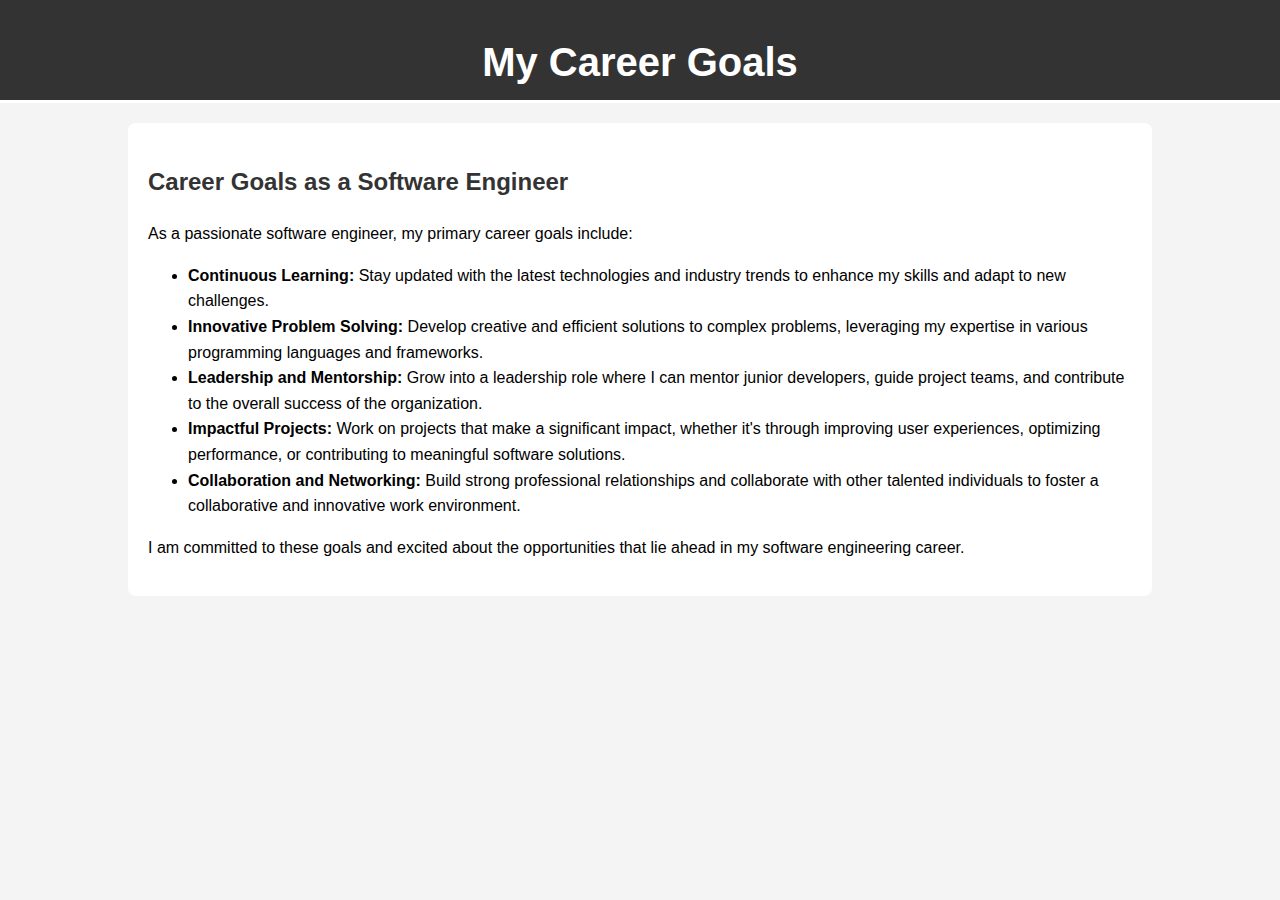
<file: goals.html>
<!DOCTYPE html>
<html lang="en">
  <head>
    <meta charset="UTF-8" />
    <meta name="viewport" content="width=device-width, initial-scale=1.0" />
    <title>Career Goals</title>
    <style>
      body {
        font-family: Arial, sans-serif;
        line-height: 1.6;
        margin: 0;
        padding: 0;
        background-color: #f4f4f4;
      }
      .container {
        width: 80%;
        margin: auto;
        overflow: hidden;
      }
      header {
        background: #333;
        color: #fff;
        padding-top: 30px;
        min-height: 70px;
        border-bottom: #fff 3px solid;
        text-align: center;
      }
      header h1 {
        margin: 0;
        font-size: 2.5em;
      }
      .content {
        padding: 20px;
        background: #fff;
        margin-top: 20px;
        border-radius: 8px;
      }
      h2 {
        color: #333;
      }
    </style>
  </head>
  <body>
    <header>
      <div class="container">
        <h1>My Career Goals</h1>
      </div>
    </header>

    <div class="container">
      <div class="content">
        <h2>Career Goals as a Software Engineer</h2>
        <p>
          As a passionate software engineer, my primary career goals include:
        </p>
        <ul>
          <li>
            <strong>Continuous Learning:</strong> Stay updated with the latest
            technologies and industry trends to enhance my skills and adapt to
            new challenges.
          </li>
          <li>
            <strong>Innovative Problem Solving:</strong> Develop creative and
            efficient solutions to complex problems, leveraging my expertise in
            various programming languages and frameworks.
          </li>
          <li>
            <strong>Leadership and Mentorship:</strong> Grow into a leadership
            role where I can mentor junior developers, guide project teams, and
            contribute to the overall success of the organization.
          </li>
          <li>
            <strong>Impactful Projects:</strong> Work on projects that make a
            significant impact, whether it's through improving user experiences,
            optimizing performance, or contributing to meaningful software
            solutions.
          </li>
          <li>
            <strong>Collaboration and Networking:</strong> Build strong
            professional relationships and collaborate with other talented
            individuals to foster a collaborative and innovative work
            environment.
          </li>
        </ul>
        <p>
          I am committed to these goals and excited about the opportunities that
          lie ahead in my software engineering career.
        </p>
      </div>
    </div>
  </body>
</html>
</file>
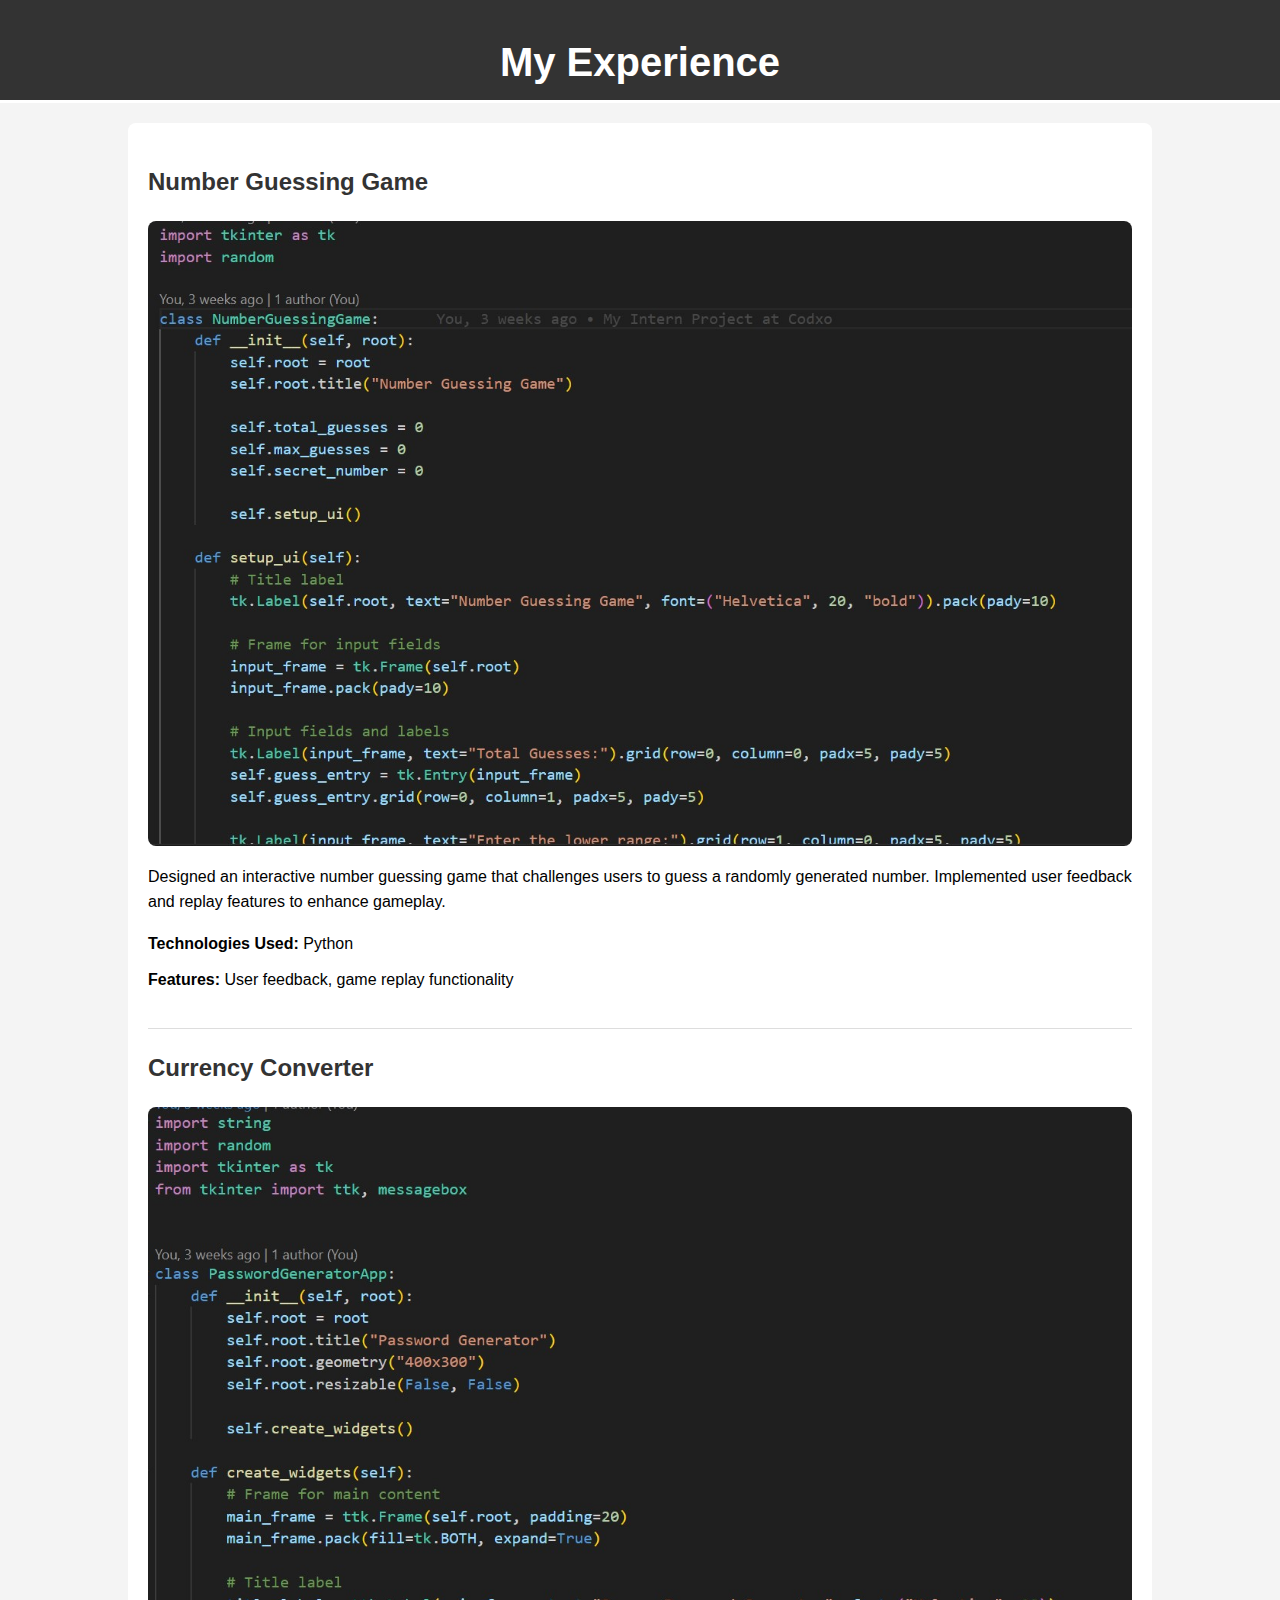
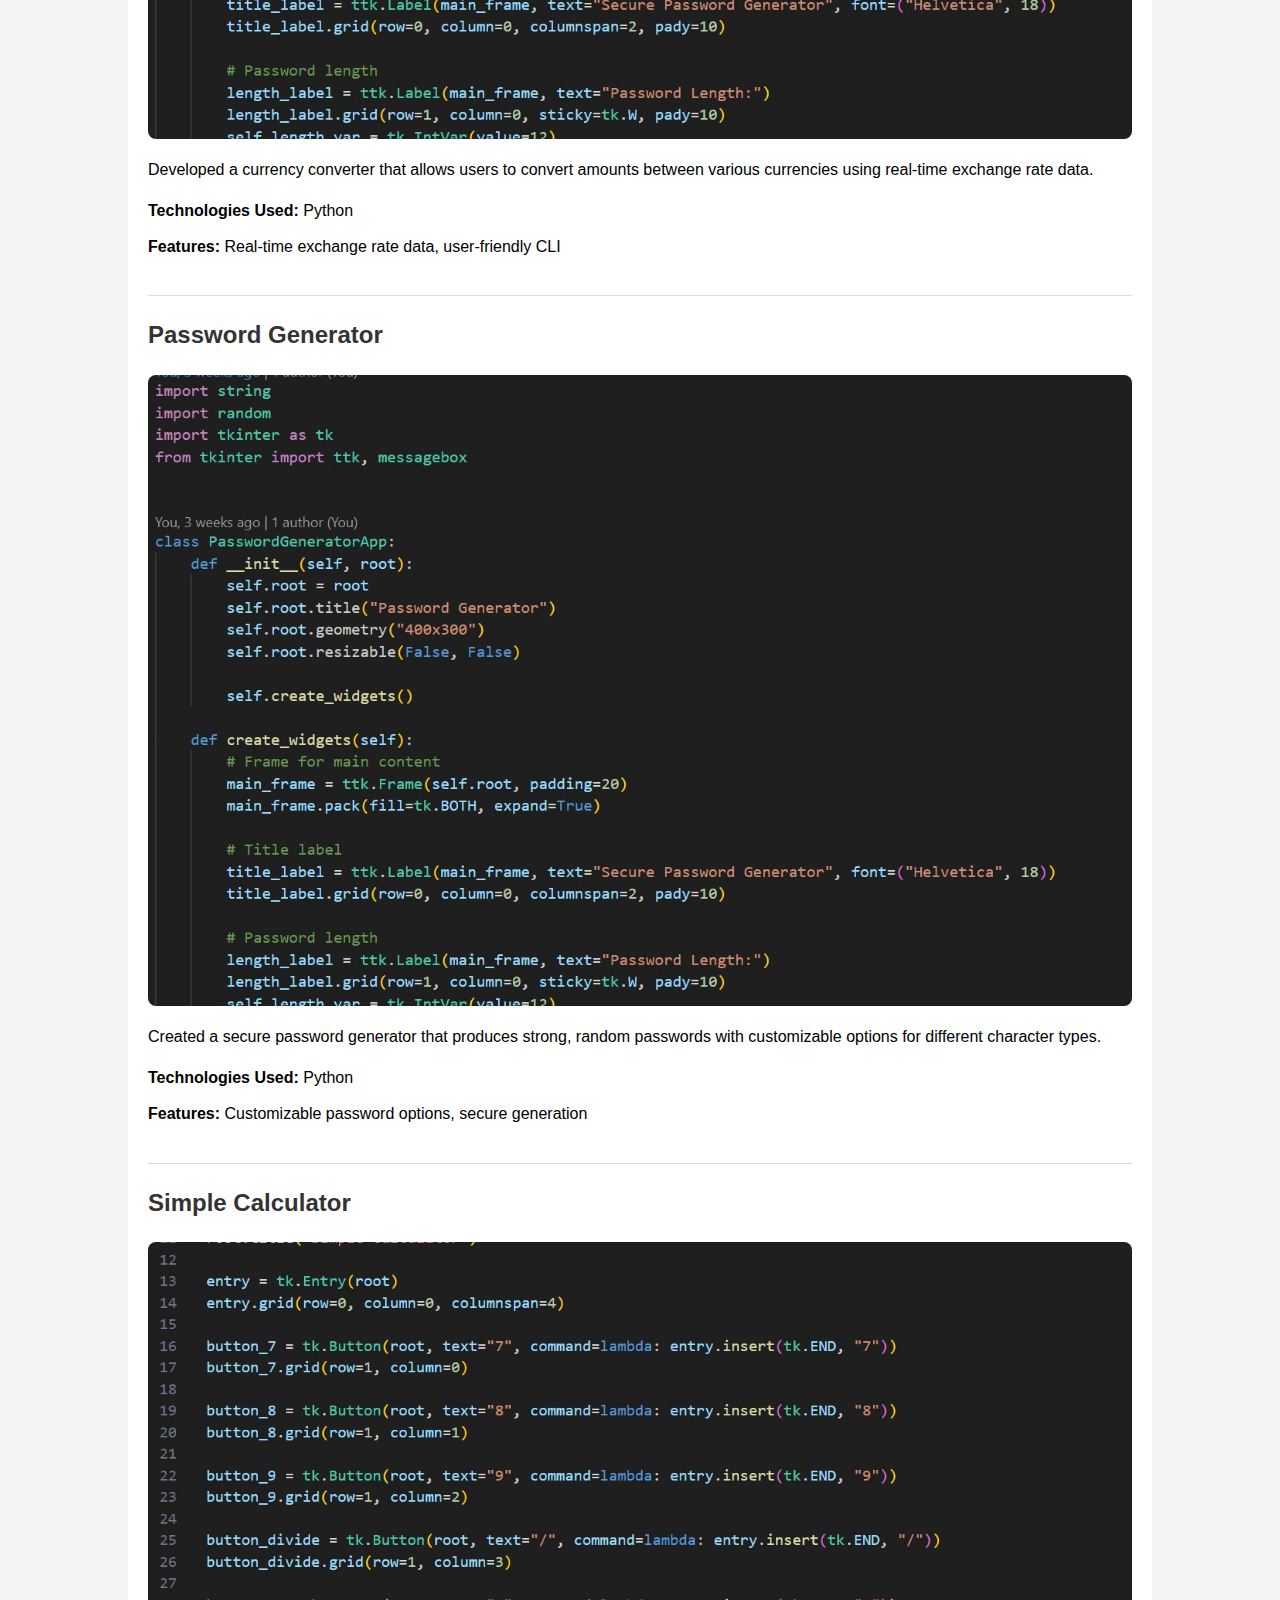
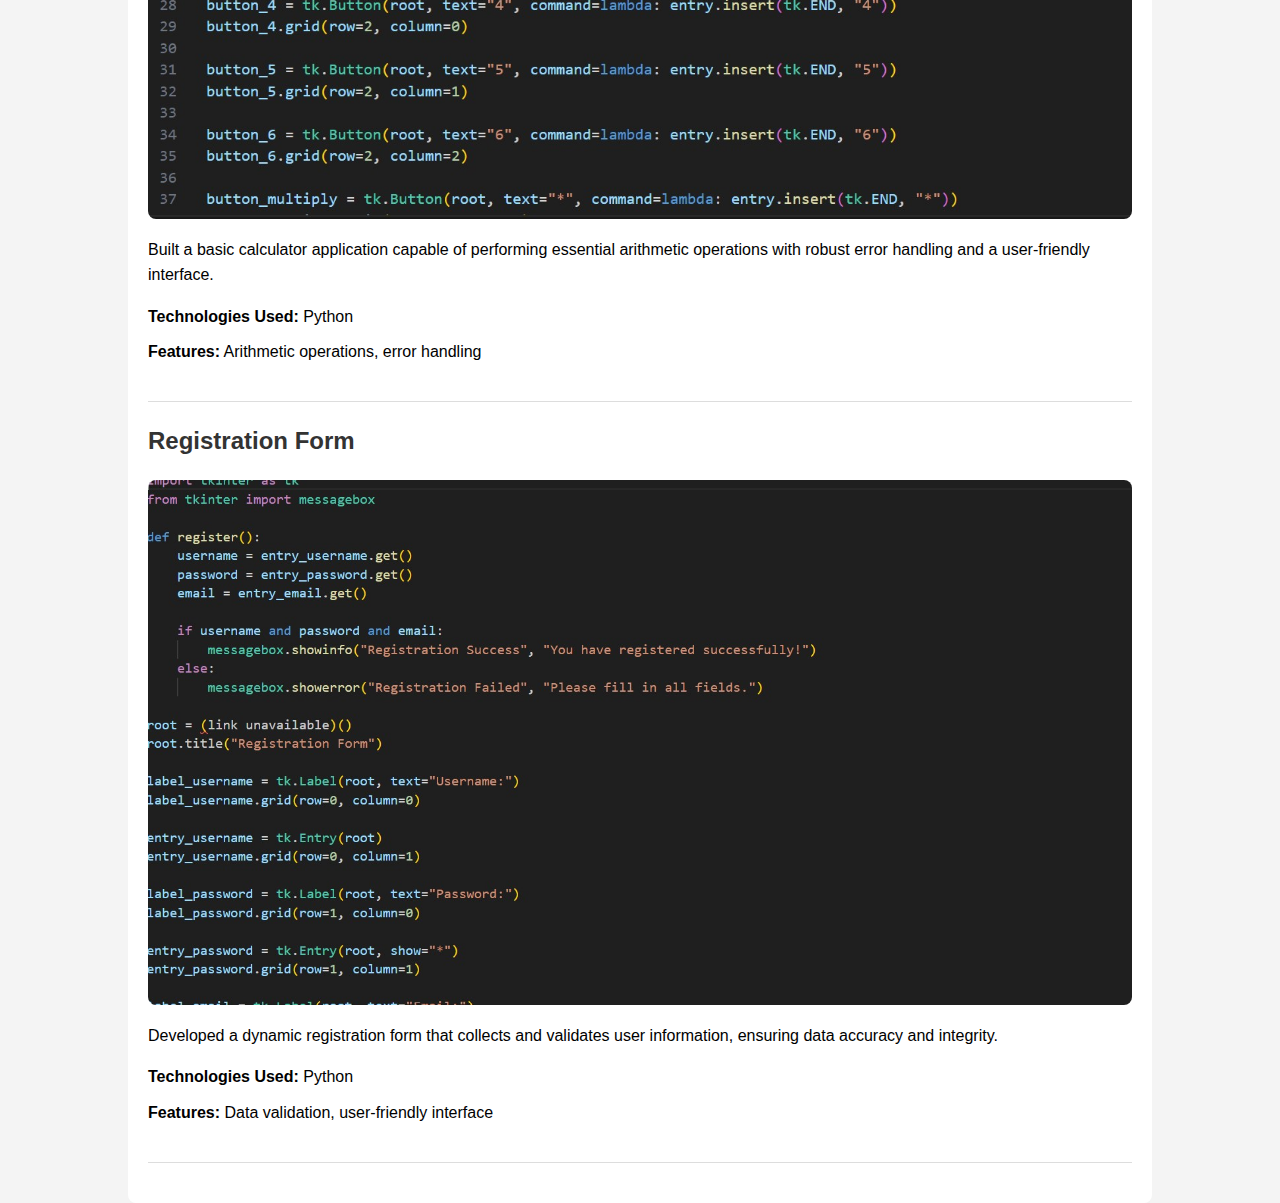
<file: Experience/experience.html>
<!DOCTYPE html>
<html lang="en">
  <head>
    <meta charset="UTF-8" />
    <meta name="viewport" content="width=device-width, initial-scale=1.0" />
    <title>My Experience</title>
    <style>
      body {
        font-family: Arial, sans-serif;
        line-height: 1.6;
        margin: 0;
        padding: 0;
        background-color: #f4f4f4;
      }
      .container {
        width: 80%;
        margin: auto;
        overflow: hidden;
      }
      header {
        background: #333;
        color: #fff;
        padding-top: 30px;
        min-height: 70px;
        border-bottom: #fff 3px solid;
        text-align: center;
      }
      header h1 {
        margin: 0;
        font-size: 2.5em;
      }
      .content {
        padding: 20px;
        background: #fff;
        margin-top: 20px;
        border-radius: 8px;
      }
      .project {
        margin-bottom: 20px;
        border-bottom: 1px solid #ddd;
        padding-bottom: 20px;
      }
      .project img {
        max-width: 100%;
        height: auto;
        border-radius: 8px;
      }
      .project h2 {
        color: #333;
      }
      .project p {
        margin: 10px 0;
      }
      .project ul {
        list-style-type: none;
        padding: 0;
      }
      .project ul li {
        margin-bottom: 10px;
      }
    </style>
  </head>
  <body>
    <header>
      <div class="container">
        <h1>My Experience</h1>
      </div>
    </header>

    <div class="container">
      <div class="content">
        <div class="project">
          <h2>Number Guessing Game</h2>
          <img
            src="numberguessinoutput.jpg"
            alt="Number Guessing Game Screenshot"
          />
          <p>
            Designed an interactive number guessing game that challenges users
            to guess a randomly generated number. Implemented user feedback and
            replay features to enhance gameplay.
          </p>
          <ul>
            <li><strong>Technologies Used:</strong> Python</li>
            <li>
              <strong>Features:</strong> User feedback, game replay
              functionality
            </li>
          </ul>
        </div>

        <div class="project">
          <h2>Currency Converter</h2>
          <img
            src="PasswordGeneratorOutput.jpg"
            alt="Currency Converter Screenshot"
          />
          <p>
            Developed a currency converter that allows users to convert amounts
            between various currencies using real-time exchange rate data.
          </p>
          <ul>
            <li><strong>Technologies Used:</strong> Python</li>
            <li>
              <strong>Features:</strong> Real-time exchange rate data,
              user-friendly CLI
            </li>
          </ul>
        </div>

        <div class="project">
          <h2>Password Generator</h2>
          <img
            src="PasswordGeneratorOutput.jpg"
            alt="Password Generator Screenshot"
          />
          <p>
            Created a secure password generator that produces strong, random
            passwords with customizable options for different character types.
          </p>
          <ul>
            <li><strong>Technologies Used:</strong> Python</li>
            <li>
              <strong>Features:</strong> Customizable password options, secure
              generation
            </li>
          </ul>
        </div>

        <div class="project">
          <h2>Simple Calculator</h2>
          <img src="CalculatorOutput.jpg" alt="Simple Calculator Screenshot" />
          <p>
            Built a basic calculator application capable of performing essential
            arithmetic operations with robust error handling and a user-friendly
            interface.
          </p>
          <ul>
            <li><strong>Technologies Used:</strong> Python</li>
            <li>
              <strong>Features:</strong> Arithmetic operations, error handling
            </li>
          </ul>
        </div>

        <div class="project">
          <h2>Registration Form</h2>
          <img
            src="registrationoutput.jpg"
            alt="Registration Form Screenshot"
          />
          <p>
            Developed a dynamic registration form that collects and validates
            user information, ensuring data accuracy and integrity.
          </p>
          <ul>
            <li><strong>Technologies Used:</strong> Python</li>
            <li>
              <strong>Features:</strong> Data validation, user-friendly
              interface
            </li>
          </ul>
        </div>
      </div>
    </div>
  </body>
</html>
</file>
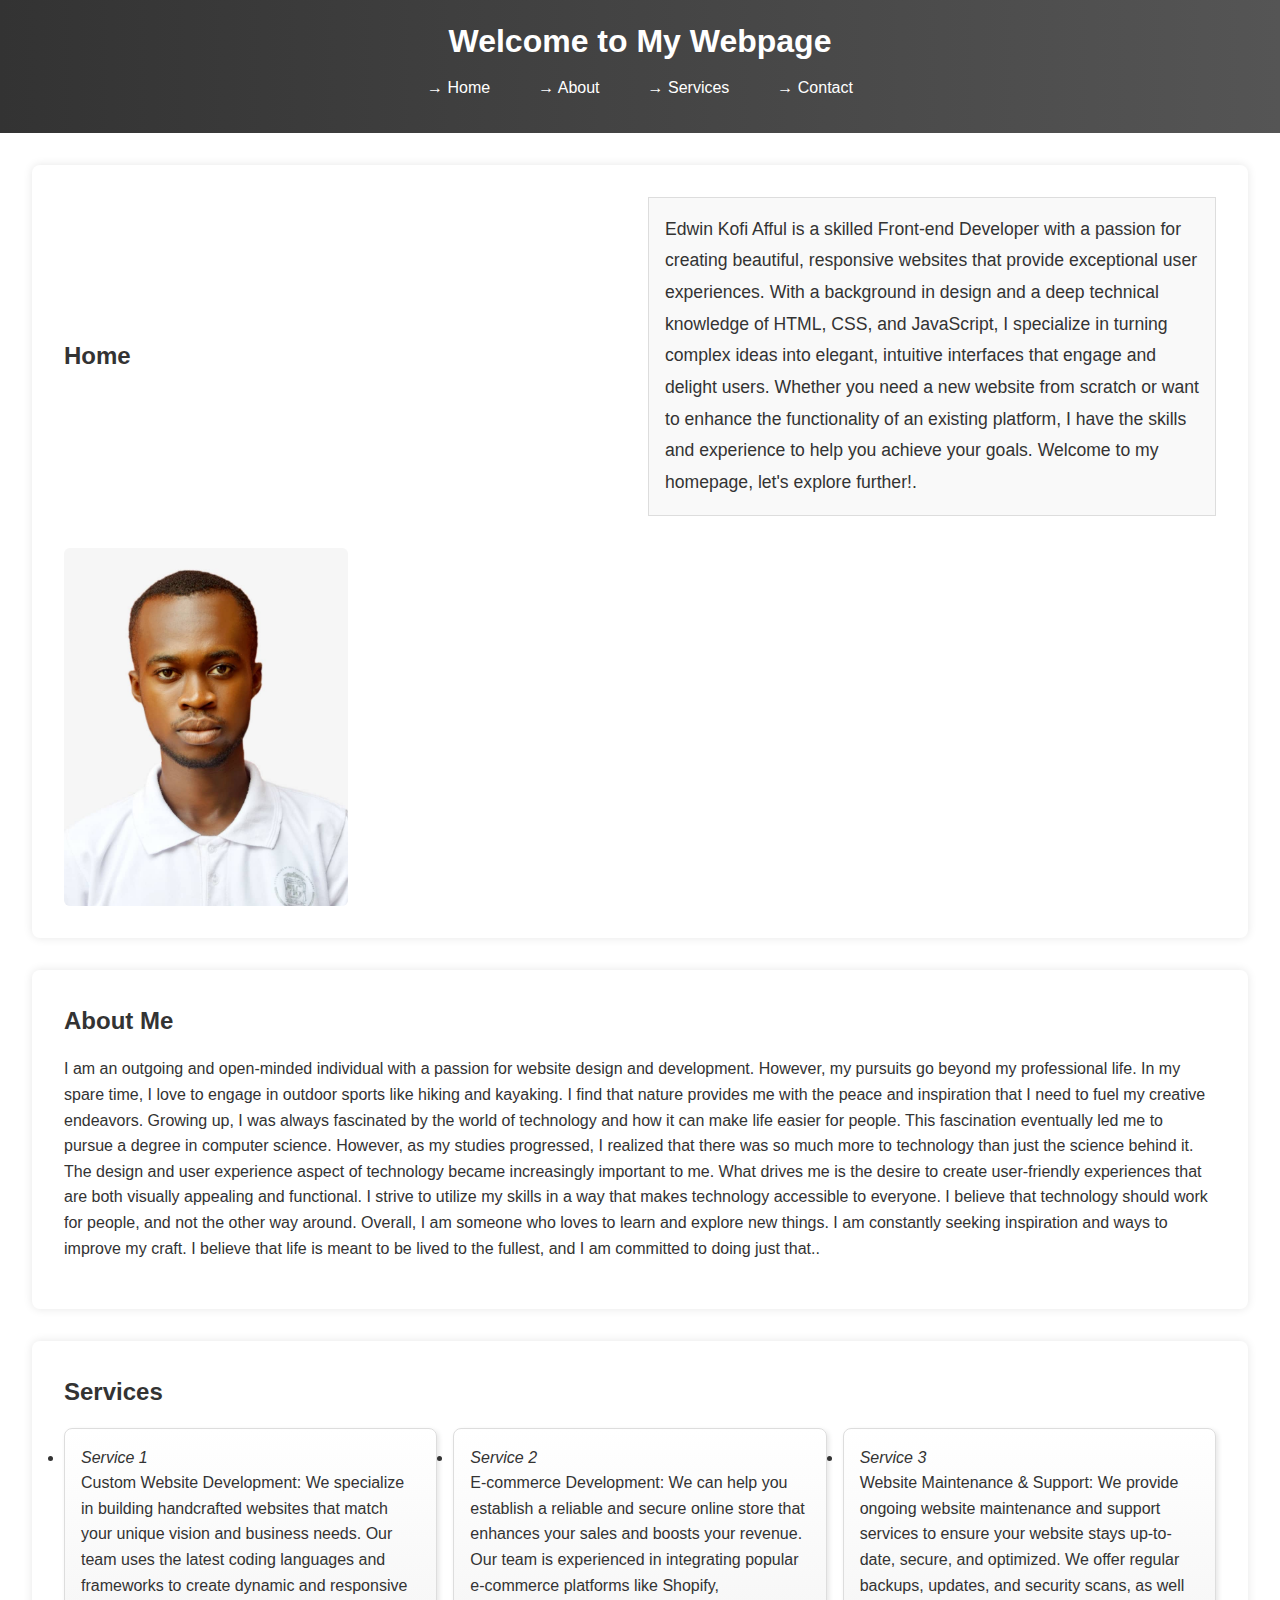
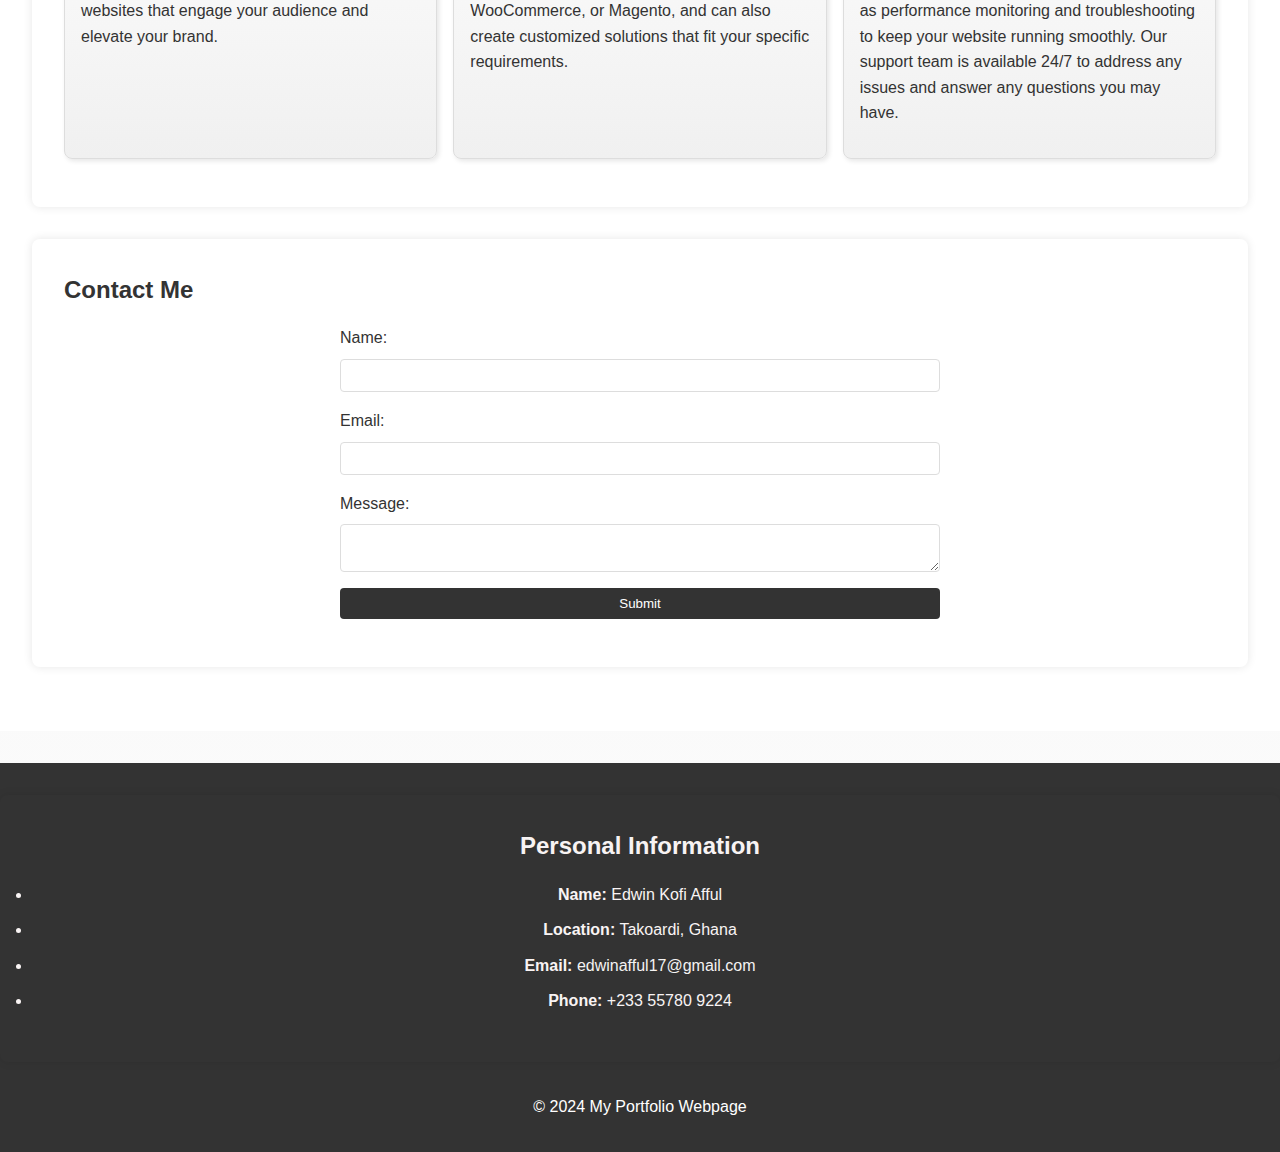
<file: Portolio/Portfolio.html>
<!DOCTYPE html>
<html lang="en">
  <head>
    <meta charset="UTF-8" />
    <meta name="viewport" content="width=device-width, initial-scale=1.0" />
    <title>Sample Webpage</title>
    <link rel="stylesheet" href="Style1.css" />
  </head>
  <body>
    <header>
      <h1>Welcome to My Webpage</h1>
      <nav>
        <ul>
          <li><a href="#home">Home</a></li>
          <li><a href="#about">About</a></li>
          <li><a href="#services">Services</a></li>
          <li><a href="#contact">Contact</a></li>
        </ul>
      </nav>
    </header>
    <main>
      <section id="home">
        <h2>Home</h2>
        <p>
          Edwin Kofi Afful is a skilled Front-end Developer with a passion for
          creating beautiful, responsive websites that provide exceptional user
          experiences. With a background in design and a deep technical
          knowledge of HTML, CSS, and JavaScript, I specialize in turning
          complex ideas into elegant, intuitive interfaces that engage and
          delight users. Whether you need a new website from scratch or want to
          enhance the functionality of an existing platform, I have the skills
          and experience to help you achieve your goals. Welcome to my homepage,
          let's explore further!.
        </p>
        <img src="eddy.jpg" alt="Sample Image" />
      </section>
      <section id="about">
        <h2>About Me</h2>
        <p>
          I am an outgoing and open-minded individual with a passion for website
          design and development. However, my pursuits go beyond my professional
          life. In my spare time, I love to engage in outdoor sports like hiking
          and kayaking. I find that nature provides me with the peace and
          inspiration that I need to fuel my creative endeavors. Growing up, I
          was always fascinated by the world of technology and how it can make
          life easier for people. This fascination eventually led me to pursue a
          degree in computer science. However, as my studies progressed, I
          realized that there was so much more to technology than just the
          science behind it. The design and user experience aspect of technology
          became increasingly important to me. What drives me is the desire to
          create user-friendly experiences that are both visually appealing and
          functional. I strive to utilize my skills in a way that makes
          technology accessible to everyone. I believe that technology should
          work for people, and not the other way around. Overall, I am someone
          who loves to learn and explore new things. I am constantly seeking
          inspiration and ways to improve my craft. I believe that life is meant
          to be lived to the fullest, and I am committed to doing just that..
        </p>
      </section>
      <section id="services">
        <h2>Services</h2>
        <ul>
          <li>
            <em>Service 1</em>
            <p>
              Custom Website Development: We specialize in building
              handcrafted websites that match your unique vision and business
              needs. Our team uses the latest coding languages and frameworks to
              create dynamic and responsive websites that engage your audience
              and elevate your brand.
            </p>
          </li>
          <li>
            <em>Service 2</em>
            <p>
              E-commerce Development: We can help you establish a reliable
              and secure online store that enhances your sales and boosts your
              revenue. Our team is experienced in integrating popular e-commerce
              platforms like Shopify, WooCommerce, or Magento, and can also
              create customized solutions that fit your specific requirements.
            </p>
          </li>
          <li>
            <em>Service 3</em> 
            <p>
              Website Maintenance & Support: We provide ongoing website
              maintenance and support services to ensure your website stays
              up-to-date, secure, and optimized. We offer regular backups,
              updates, and security scans, as well as performance monitoring and
              troubleshooting to keep your website running smoothly. Our support
              team is available 24/7 to address any issues and answer any
              questions you may have.
            </p>
          </li>
        </ul>
      </section>
      <section id="contact">
        <h2>Contact Me</h2>
        <form>
          <label for="name">Name:</label>
          <input type="text" id="name" name="name" required />

          <label for="email">Email:</label>
          <input type="email" id="email" name="email" required />

          <label for="message">Message:</label>
          <textarea id="message" name="message" required></textarea>

          <button type="submit">Submit</button>
        </form>
      </section>
    </main>
    <footer>
      <p>
<section id="personal-info">
  <h2>Personal Information</h2>
  <ul>
    <li><strong>Name:</strong> Edwin Kofi Afful</li>
    <li><strong>Location:</strong> Takoardi, Ghana</li>
    <li><strong>Email:</strong> <a href="mailto:["Your-email"]>edwinafful17@gmail.com</a></li>
    <li><strong>Phone:</strong> +233 55780 9224</li>
  </ul>
</section>&copy; 2024 My Portfolio Webpage</p>
    </footer>
  </body>
</html>
</file>
<file: Portolio/Style1.css>
* {
    margin: 0;
    padding: 0;
    box-sizing: border-box;
}

body {
    font-family: Arial, sans-serif;
    line-height: 1.6;
    color: #333;
    background: #f4f4f4;
}

header {
    background: linear-gradient(to right, #333, #555);
    color: #fff;
    padding: 1rem 0;
    text-align: center;
}

header h1 {
    margin-bottom: 0.5rem;
    font-size: 2rem;
}

nav ul {
    list-style: none;
    display: flex;
    justify-content: center;
}

nav ul li {
    margin: 0 1rem;
}

nav ul li a {
    color: #fff;
    text-decoration: none;
    padding: 0.5rem;
    transition: background-color 0.3s ease;
}

nav ul li a:hover {
    background-color: #555;
}

main {
    padding: 2rem;
    background: #fff;
}

section {
    margin-bottom: 2rem;
    padding: 2rem;
    border-radius: 8px;
    box-shadow: 0 0 10px rgba(0, 0, 0, 0.1);
}

#services ul {
    display: flex;
    flex-wrap: wrap;
    gap: 1rem;
}

#services li {
    background: #f4f4f4;
    border: 1px solid #ddd;
    padding: 1rem;
    flex: 1 1 calc(33.333% - 2rem);
    box-shadow: 2px 2px 5px rgba(0, 0, 0, 0.1);
    border-radius: 8px;
    transition: transform 0.3s ease, box-shadow 0.3s ease;
}

#services li:hover {
    transform: translateY(-5px);
    box-shadow: 2px 2px 15px rgba(0, 0, 0, 0.2);
}

#home {
    display: grid;
    grid-template-columns: 1fr 1fr;
    gap: 1rem;
    align-items: center;
}

#home img {
    width: 50%;
    height: auto;
    border-radius: 6px;
}

form {
    display: flex;
    flex-direction: column;
    max-width: 600px;
    margin: 0 auto;
}

form label {
    margin-bottom: 0.5rem;
}

form input, form textarea, form button {
    margin-bottom: 1rem;
    padding: 0.5rem;
    border: 1px solid #ddd;
    border-radius: 4px;
}

form input:focus, form textarea:focus {
    border-color: #333;
    outline: none;
}

form button {
    background: #333;
    color: #fff;
    border: none;
    cursor: pointer;
    transition: background-color 0.3s ease;
}

form button:hover {
    background: #555;
}

@media (max-width: 768px) {
    nav ul {
        flex-direction: column;
        text-align: center;
    }
    
    #home {
        grid-template-columns: 1fr;
    }

    #services li {
        flex: 1 1 100%;
    }
}

h1, h2 {
    font-family: 'Arial Black', Gadget, sans-serif;
    margin-bottom: 1rem;
}

p {
    margin-bottom: 1rem;
}

ul {
    margin-bottom: 1rem;
}

#home p {
    padding: 1rem;
    border: 1px solid #ddd;
    background: #f9f9f9;
    margin-bottom: 1rem;
}

nav ul li a::before {
    content: "→ ";
    color: #fff;
    transition: transform 0.3s ease;
}

nav ul li a:hover::before {
    transform: translateX(5px);
}

form input::placeholder, form textarea::placeholder {
    color: #aaa;
}

@keyframes fadeIn {
    from { opacity: 0; }
    to { opacity: 1; }
}

section {
    animation: fadeIn 1s ease-in;
}

footer {
    background: #333;
    color: #fff;
    text-align: center;
    padding: 1rem 0;
    margin-top: 2rem;
}

body {
    background: linear-gradient(to bottom, #e0e0e0, #fff);
}

header {
    position: sticky;
    top: 0;
    z-index: 1000;
}

#home p {
    font-size: 1.1rem;
    line-height: 1.8;
}

#services li {
    background: linear-gradient(to bottom, #fff, #f0f0f0);
}


#personal-info h2 {
  color: #f8f3f3;
  font-size: 24px;
}

#personal-info ul li {
  color: #f9f4f4;
  font-size: 16px;
  margin-bottom: 10px;
}

#personal-info ul li strong {
  font-weight: bold;
}

#personal-info ul li a {
  color: #f4f2f2;
  text-decoration: none;
}

#personal-info ul li a:hover {
  text-decoration: underline;
}
</file>
